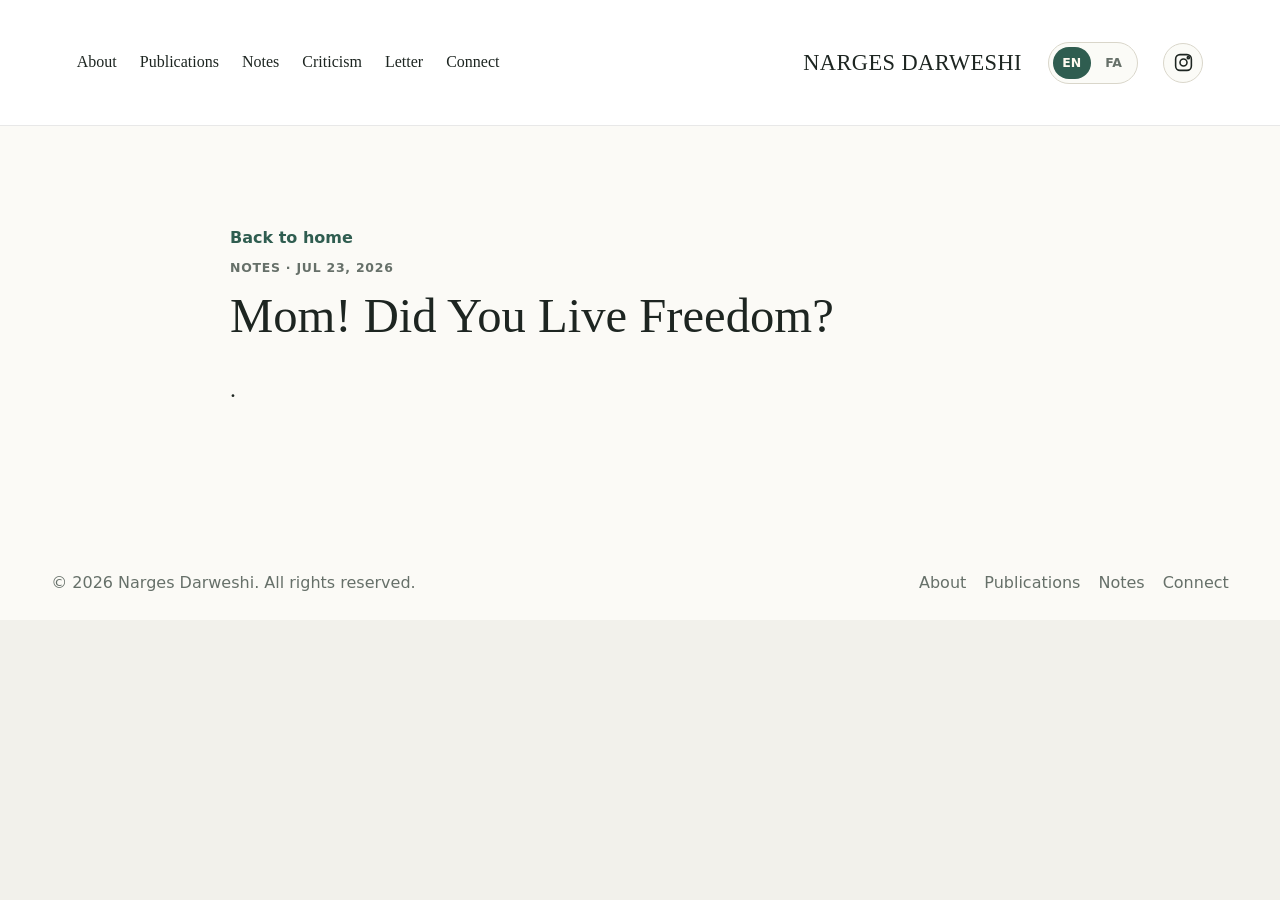
<file: outputs/article.html>
<!doctype html>
<html lang="en">
  <head>
    <meta charset="utf-8" />
    <meta name="viewport" content="width=device-width, initial-scale=1" />
    <title>Writing | Narges Darweshi</title>
    <meta
      name="description"
      content="Read writings, essays, blog posts, and translations by Narges Darweshi."
    />
    <link rel="stylesheet" href="styles.css" />
  </head>
  <body>
    <header class="site-header" aria-label="Site header">
      <a class="brand" href="index.html#top" aria-label="Narges Darweshi home">
        <span class="brand-mark">ND</span>
        <span>
          <strong>Narges Darweshi</strong>
          <small>Author &amp; Short Story Writer</small>
        </span>
      </a>
      <nav class="nav" aria-label="Primary navigation">
        <a href="index.html#about" data-en="About" data-fa="درباره">About</a>
        <a href="index.html#books" data-en="Publications" data-fa="انتشارات">Publications</a>
        <a href="index.html#notes" data-en="Notes" data-fa="یادداشت‌ها">Notes</a>
        <a href="index.html#critics" data-en="Criticism" data-fa="نقدها">Criticism</a>
        <a href="index.html#letter" data-en="Letter" data-fa="نامه">Letter</a>
        <a href="connect.html" data-en="Connect" data-fa="ارتباط">Connect</a>
      </nav>
      <div class="language-switch" aria-label="Language selector">
        <button class="language-button active" type="button" data-language="en">EN</button>
        <button class="language-button" type="button" data-language="fa">FA</button>
      </div>
      <a
        class="instagram-link"
        href="https://www.instagram.com/narges_darweshi?igsh=MTA2YWJrYWxqYmZ5MA%3D%3D&utm_source=qr"
        target="_blank"
        rel="noopener noreferrer"
        aria-label="Narges Darweshi on Instagram"
        title="Instagram"
      >
        <svg aria-hidden="true" viewBox="0 0 24 24" focusable="false">
          <rect x="3" y="3" width="18" height="18" rx="5"></rect>
          <circle cx="12" cy="12" r="4"></circle>
          <circle cx="17.5" cy="6.5" r="1.2"></circle>
        </svg>
      </a>
    </header>

    <main id="article-page" class="section article-page" aria-live="polite"></main>

    <footer class="site-footer">
      <p>&copy; 2026 Narges Darweshi. All rights reserved.</p>
      <div>
        <a href="index.html#about">About</a>
        <a href="index.html#books">Publications</a>
        <a href="index.html#notes">Notes</a>
        <a href="connect.html">Connect</a>
      </div>
    </footer>

    <script src="https://identity.netlify.com/v1/netlify-identity-widget.js"></script>
    <script src="script.js"></script>
  </body>
</html>
</file>
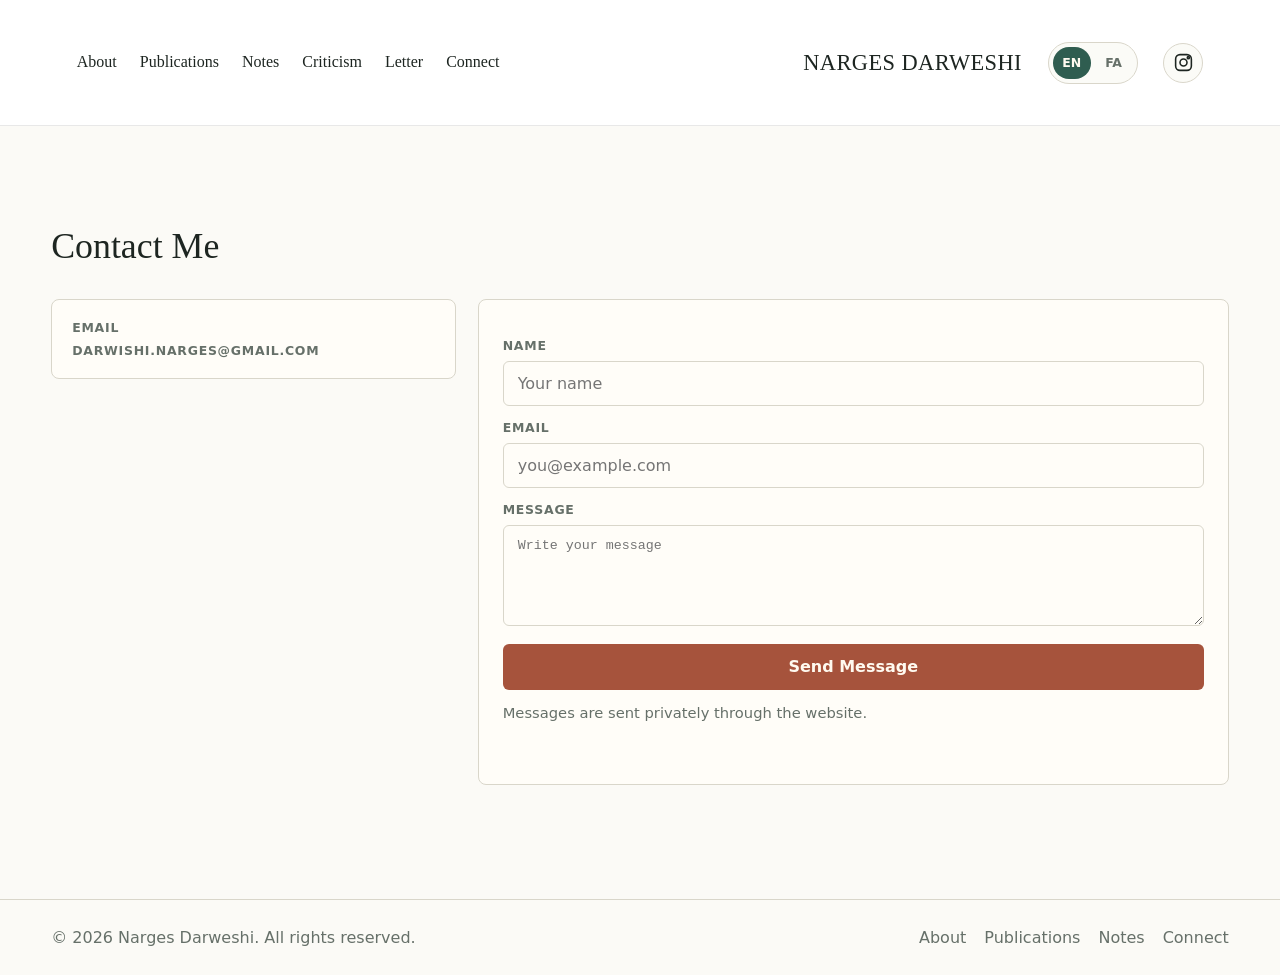
<file: outputs/connect.html>
<!doctype html>
<html lang="en">
  <head>
    <meta charset="utf-8" />
    <meta name="viewport" content="width=device-width, initial-scale=1" />
    <title>Connect | Narges Darweshi</title>
    <meta
      name="description"
      content="Connect with Narges Darweshi for readings, interviews, literary events, publishing questions, and correspondence."
    />
    <link rel="stylesheet" href="styles.css" />
  </head>
  <body>
    <form name="contact-message" method="POST" action="/thank-you.html" data-netlify="true" netlify netlify-honeypot="bot-field" hidden>
      <input type="hidden" name="form-name" value="contact-message" />
      <input name="bot-field" />
      <input name="Name" />
      <input name="Email" />
      <textarea name="Message"></textarea>
    </form>

    <header class="site-header" aria-label="Site header">
      <a class="brand" href="index.html#top" aria-label="Narges Darweshi home">
        <span class="brand-mark">ND</span>
        <span>
          <strong>Narges Darweshi</strong>
          <small>Author &amp; Short Story Writer</small>
        </span>
      </a>
      <nav class="nav" aria-label="Primary navigation">
        <a href="index.html#about" data-en="About" data-fa="درباره">About</a>
        <a href="index.html#books" data-en="Publications" data-fa="انتشارات">Publications</a>
        <a href="index.html#notes" data-en="Notes" data-fa="یادداشت‌ها">Notes</a>
        <a href="index.html#critics" data-en="Criticism" data-fa="نقدها">Criticism</a>
        <a href="index.html#letter" data-en="Letter" data-fa="نامه">Letter</a>
        <a href="connect.html" data-en="Connect" data-fa="ارتباط">Connect</a>
      </nav>
      <div class="language-switch" aria-label="Language selector">
        <button class="language-button active" type="button" data-language="en">EN</button>
        <button class="language-button" type="button" data-language="fa">FA</button>
      </div>
      <a
        class="instagram-link"
        href="https://www.instagram.com/narges_darweshi?igsh=MTA2YWJrYWxqYmZ5MA%3D%3D&utm_source=qr"
        target="_blank"
        rel="noopener noreferrer"
        aria-label="Narges Darweshi on Instagram"
        title="Instagram"
      >
        <svg aria-hidden="true" viewBox="0 0 24 24" focusable="false">
          <rect x="3" y="3" width="18" height="18" rx="5"></rect>
          <circle cx="12" cy="12" r="4"></circle>
          <circle cx="17.5" cy="6.5" r="1.2"></circle>
        </svg>
      </a>
    </header>

    <main>
      <section id="connect" class="section contact-section connect-page" aria-labelledby="connect-title">
        <div class="section-heading">
          <h1 id="connect-title" data-en="Contact Me" data-fa="تماس با من">Contact Me</h1>
        </div>

        <div class="contact-layout">
          <div class="contact-details">
            <a href="mailto:darwishi.narges@gmail.com" data-contact-email>
              <span data-en="Email" data-fa="ایمیل">Email</span>
              <span data-contact-email-text>darwishi.narges@gmail.com</span>
            </a>
          </div>

          <form class="contact-form" id="contact-form" name="contact-message" method="POST" action="/thank-you.html" data-netlify="true" netlify netlify-honeypot="bot-field">
            <input type="hidden" name="form-name" value="contact-message" />
            <p class="hidden-field">
              <label>Do not fill this out <input name="bot-field" /></label>
            </p>
            <label>
              <span data-en="Name" data-fa="نام">Name</span>
              <input
                id="contact-name"
                name="Name"
                type="text"
                required
                data-placeholder-en="Your name"
                data-placeholder-fa="نام شما"
                placeholder="Your name"
              />
            </label>
            <label>
              <span data-en="Email" data-fa="ایمیل">Email</span>
              <input id="contact-email" name="Email" type="email" required placeholder="you@example.com" />
            </label>
            <label>
              <span data-en="Message" data-fa="پیام">Message</span>
              <textarea
                id="contact-message"
                name="Message"
                rows="5"
                required
                data-placeholder-en="Write your message"
                data-placeholder-fa="پیام خود را بنویسید"
                placeholder="Write your message"
              ></textarea>
            </label>
            <button class="button primary" type="submit" data-en="Send Message" data-fa="ارسال پیام">Send Message</button>
            <p class="form-helper" data-en="Messages are sent privately through the website." data-fa="پیام‌ها به صورت خصوصی از طریق وب‌سایت ارسال می‌شوند.">Messages are sent privately through the website.</p>
            <p class="contact-form-note" role="status" aria-live="polite"></p>
          </form>
        </div>
      </section>
    </main>

    <footer class="site-footer">
      <p>&copy; 2026 Narges Darweshi. All rights reserved.</p>
      <div>
        <a href="index.html#about">About</a>
        <a href="index.html#books">Publications</a>
        <a href="index.html#notes">Notes</a>
        <a href="connect.html">Connect</a>
      </div>
    </footer>

    <script src="https://identity.netlify.com/v1/netlify-identity-widget.js"></script>
    <script src="script.js"></script>
  </body>
</html>
</file>
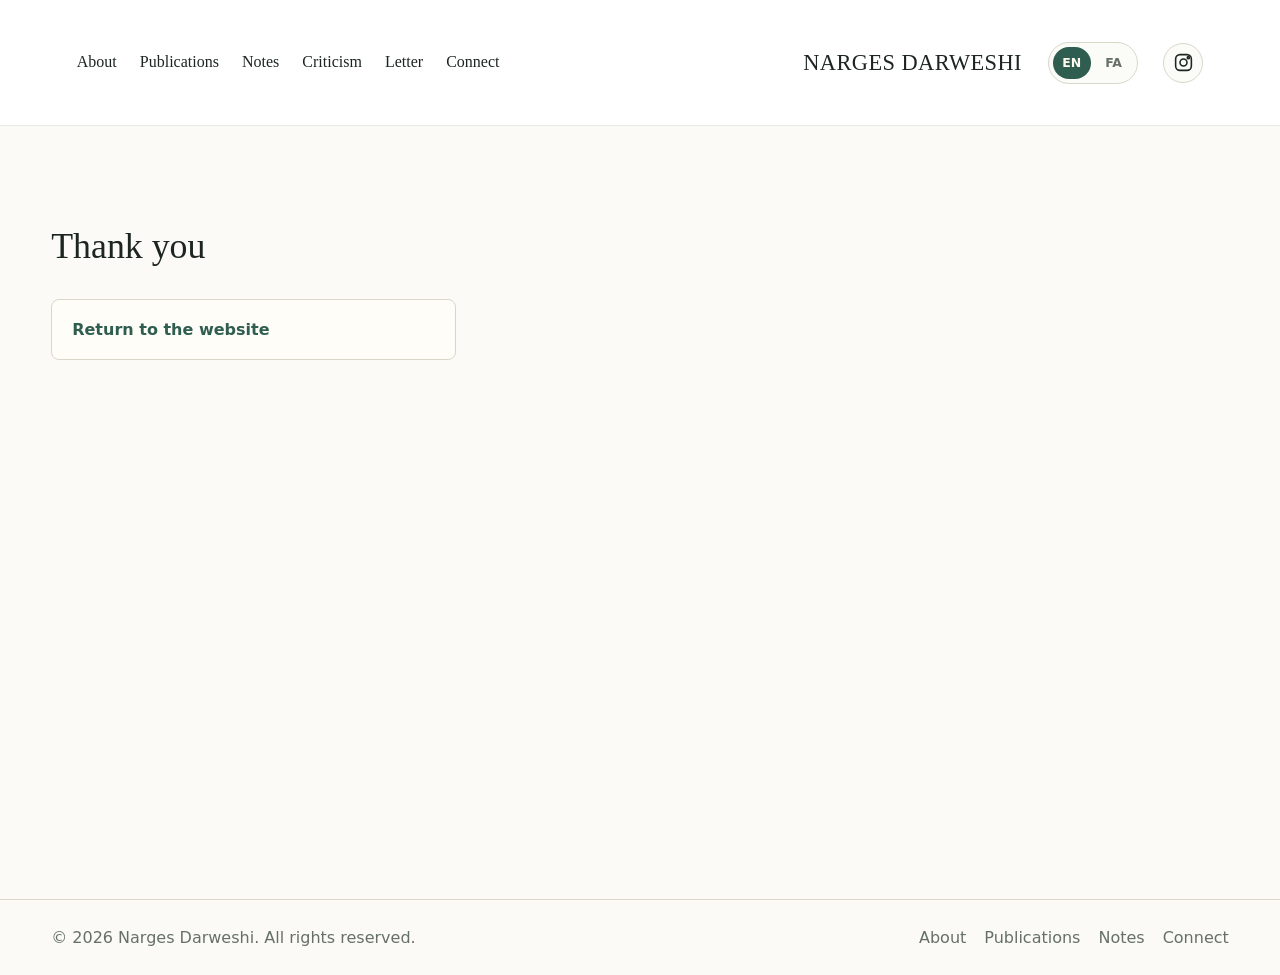
<file: outputs/thank-you.html>
<!doctype html>
<html lang="en">
  <head>
    <meta charset="utf-8" />
    <meta name="viewport" content="width=device-width, initial-scale=1" />
    <title>Thank You | Narges Darweshi</title>
    <meta name="description" content="Thank you for contacting Narges Darweshi." />
    <link rel="stylesheet" href="styles.css" />
  </head>
  <body>
    <header class="site-header" aria-label="Site header">
      <a class="brand" href="index.html#top" aria-label="Narges Darweshi home">
        <span class="brand-mark">ND</span>
        <span>
          <strong>Narges Darweshi</strong>
          <small>Author &amp; Short Story Writer</small>
        </span>
      </a>
      <nav class="nav" aria-label="Primary navigation">
        <a href="index.html#about" data-en="About" data-fa="درباره">About</a>
        <a href="index.html#books" data-en="Publications" data-fa="انتشارات">Publications</a>
        <a href="index.html#notes" data-en="Notes" data-fa="یادداشت‌ها">Notes</a>
        <a href="index.html#critics" data-en="Criticism" data-fa="نقدها">Criticism</a>
        <a href="index.html#letter" data-en="Letter" data-fa="نامه">Letter</a>
        <a href="connect.html" data-en="Connect" data-fa="ارتباط">Connect</a>
      </nav>
      <div class="language-switch" aria-label="Language selector">
        <button class="language-button active" type="button" data-language="en">EN</button>
        <button class="language-button" type="button" data-language="fa">FA</button>
      </div>
      <a
        class="instagram-link"
        href="https://www.instagram.com/narges_darweshi?igsh=MTA2YWJrYWxqYmZ5MA%3D%3D&utm_source=qr"
        target="_blank"
        rel="noopener noreferrer"
        aria-label="Narges Darweshi on Instagram"
        title="Instagram"
      >
        <svg aria-hidden="true" viewBox="0 0 24 24" focusable="false">
          <rect x="3" y="3" width="18" height="18" rx="5"></rect>
          <circle cx="12" cy="12" r="4"></circle>
          <circle cx="17.5" cy="6.5" r="1.2"></circle>
        </svg>
      </a>
    </header>

    <main class="section contact-section connect-page">
      <div class="section-heading">
        <h1 data-en="Thank you" data-fa="سپاسگزاریم">Thank you</h1>
      </div>
      <div class="contact-layout">
        <div class="contact-details">
          <a href="index.html#top" data-en="Return to the website" data-fa="بازگشت به وب‌سایت">Return to the website</a>
        </div>
      </div>
    </main>

    <footer class="site-footer">
      <p>&copy; 2026 Narges Darweshi. All rights reserved.</p>
      <div>
        <a href="index.html#about">About</a>
        <a href="index.html#books">Publications</a>
        <a href="index.html#notes">Notes</a>
        <a href="connect.html">Connect</a>
      </div>
    </footer>

    <script src="https://identity.netlify.com/v1/netlify-identity-widget.js"></script>
    <script src="script.js"></script>
  </body>
</html>
</file>
<file: outputs/styles.css>
:root {
  color-scheme: light;
  --ink: #1d2521;
  --muted: #667069;
  --paper: #fbfaf6;
  --page: #f2f1eb;
  --line: #d9d6ca;
  --green: #2f5d50;
  --green-dark: #193d35;
  --clay: #a6533c;
  --gold: #d6a94f;
  --blue: #415f75;
  --shadow: 0 18px 50px rgba(27, 35, 31, 0.14);
  --font-body: Inter, ui-sans-serif, system-ui, -apple-system, BlinkMacSystemFont, "Segoe UI", sans-serif;
  --font-heading: Georgia, "Times New Roman", serif;
  --font-hero-quote: Georgia, "Times New Roman", serif;
  --font-persian: "Vazirmatn", "Vazir", "Vaziri", "Tahoma", Arial, sans-serif;
  font-family: var(--font-body);
}

* {
  box-sizing: border-box;
}

html {
  scroll-behavior: smooth;
}

body {
  margin: 0;
  color: var(--ink);
  background: var(--page);
  font-family: var(--font-body);
}

body,
button,
input {
  font: inherit;
}

a {
  color: inherit;
  text-decoration: none;
}

.site-header {
  position: sticky;
  top: 0;
  z-index: 10;
  display: grid;
  grid-template-columns: minmax(0, 1fr) auto auto auto;
  align-items: center;
  gap: clamp(14px, 2vw, 28px);
  min-height: 126px;
  padding: 22px clamp(18px, 6vw, 88px);
  border-bottom: 1px solid rgba(29, 37, 33, 0.1);
  background: rgba(255, 255, 255, 0.96);
  backdrop-filter: blur(14px);
}

html[dir="rtl"] body {
  direction: ltr;
  font-family: var(--font-persian);
}

html[dir="rtl"] .hero-content,
html[dir="rtl"] .section-heading,
html[dir="rtl"] .post-card,
html[dir="rtl"] .book,
html[dir="rtl"] .about-copy,
html[dir="rtl"] .appearances,
html[dir="rtl"] .letter-section,
html[dir="rtl"] .critics-section,
html[dir="rtl"] .contact-section,
html[dir="rtl"] .contact-form,
html[dir="rtl"] .contact-details {
  direction: rtl;
  text-align: right;
}

html[dir="rtl"] .contact-form input,
html[dir="rtl"] .contact-form textarea {
  direction: rtl;
  text-align: right;
}

html[dir="rtl"] .site-header {
  direction: ltr;
}

html[dir="rtl"] .nav {
  direction: rtl;
}

html[dir="rtl"] .hero {
  direction: ltr;
}

html[dir="rtl"] .hero-content {
  direction: rtl;
  grid-column: 1;
}

html[dir="rtl"] .hero img {
  grid-column: 2;
}

html[lang="fa"] h1,
html[lang="fa"] h2,
html[lang="fa"] h3,
html[lang="fa"] h4,
html[lang="fa"] p,
html[lang="fa"] a,
html[lang="fa"] button,
html[lang="fa"] input,
html[lang="fa"] textarea,
html[lang="fa"] label,
html[lang="fa"] span,
html[lang="fa"] strong,
html[lang="fa"] small,
html[lang="fa"] blockquote {
  font-family: var(--font-persian);
}

html[lang="fa"] .eyebrow,
html[lang="fa"] .post-meta,
html[lang="fa"] .letter-form span,
html[lang="fa"] .search-label span,
html[lang="fa"] .critic-form span,
html[lang="fa"] .critic-card p {
  letter-spacing: 0;
  text-transform: none;
}

html[lang="fa"] .hero p:not(.eyebrow) {
  max-width: 660px;
  font-size: clamp(1.22rem, 1.62vw, 1.9rem);
  line-height: 1.85;
}

html[lang="fa"] .hero h1 {
  font-size: clamp(1.05rem, 1.45vw, 1.55rem);
  line-height: 1.45;
}

html[lang="fa"] h2 {
  font-size: clamp(1.32rem, 2.25vw, 2.28rem);
}

html[lang="fa"] h3 {
  font-size: 1.28rem;
}

html[lang="fa"] .brand strong {
  font-family: var(--font-heading);
  font-size: clamp(1.15rem, 1.9vw, 1.65rem);
}

html[lang="fa"] .hero-actions {
  justify-content: flex-start;
}

.brand {
  grid-column: 2;
  grid-row: 1;
  display: inline-flex;
  align-items: center;
  gap: 12px;
  justify-self: center;
  min-width: 0;
  text-align: center;
}

.brand-mark {
  display: none;
  place-items: center;
  width: 42px;
  aspect-ratio: 1;
  border: 1px solid var(--ink);
  border-radius: 50%;
  font-family: var(--font-heading);
  font-size: 0.9rem;
}

.brand strong,
.brand small {
  display: block;
}

.brand strong {
  font-family: var(--font-heading);
  font-size: clamp(1.12rem, 1.75vw, 1.72rem);
  font-weight: 400;
  letter-spacing: 0.02em;
  text-transform: uppercase;
}

.brand small {
  display: none;
  color: var(--muted);
  font-size: 0.78rem;
  margin-top: 2px;
}

.nav {
  grid-column: 1;
  grid-row: 1;
  display: flex;
  align-items: center;
  gap: clamp(12px, 1.8vw, 24px);
  justify-self: start;
  color: var(--ink);
  font-family: var(--font-heading);
  font-size: clamp(1rem, 1.18vw, 1.2rem);
}

.language-switch {
  grid-column: 3;
  grid-row: 1;
  justify-self: end;
  margin-right: 0;
  display: inline-flex;
  gap: 4px;
  padding: 4px;
  border: 1px solid var(--line);
  border-radius: 999px;
  background: rgba(251, 250, 246, 0.82);
}

.language-button {
  min-width: 38px;
  min-height: 32px;
  border: 0;
  border-radius: 999px;
  color: var(--muted);
  background: transparent;
  cursor: pointer;
  font-size: 0.78rem;
  font-weight: 900;
}

.language-button.active {
  color: #fffaf0;
  background: var(--green);
}

.instagram-link {
  grid-column: 4;
  grid-row: 1;
  justify-self: end;
  display: inline-grid;
  place-items: center;
  width: 40px;
  aspect-ratio: 1;
  border: 1px solid var(--line);
  border-radius: 50%;
  color: var(--ink);
  background: rgba(251, 250, 246, 0.82);
}

.instagram-link:hover {
  color: #fffaf0;
  border-color: var(--clay);
  background: var(--clay);
}

.instagram-link svg {
  width: 21px;
  height: 21px;
  fill: none;
  stroke: currentColor;
  stroke-width: 1.8;
}

.nav a {
  padding: 8px 0;
  border-bottom: 1px solid transparent;
}

.nav a:hover {
  border-color: var(--clay);
}

.hero {
  position: relative;
  min-height: min(760px, calc(100vh - 126px));
  display: grid;
  grid-template-columns: minmax(0, 0.47fr) minmax(0, 0.53fr);
  align-items: stretch;
  overflow: hidden;
  background: #7b7d70;
}

.hero img {
  position: relative;
  grid-column: 2;
  grid-row: 1;
  width: 100%;
  height: 100%;
  object-fit: cover;
  object-position: center 36%;
}

.hero-shade {
  display: none;
}

.hero-content {
  position: relative;
  z-index: 1;
  grid-column: 1;
  grid-row: 1;
  align-self: stretch;
  display: flex;
  flex-direction: column;
  justify-content: center;
  width: auto;
  padding: clamp(44px, 8vw, 120px) clamp(24px, 5vw, 88px);
  color: #e7ddd0;
}

.eyebrow {
  margin: 0 0 12px;
  color: var(--clay);
  font-size: 0.78rem;
  font-weight: 800;
  letter-spacing: 0.08em;
  text-transform: uppercase;
}

.hero .eyebrow {
  color: #d8cec0;
}

h1,
h2,
h3,
p {
  overflow-wrap: anywhere;
}

h1,
h2,
h3 {
  margin: 0;
  font-family: var(--font-heading);
  font-weight: 500;
  line-height: 1.05;
}

h1 {
  font-size: clamp(2.45rem, 5.8vw, 5.2rem);
}

.hero h1 {
  color: rgba(231, 221, 208, 0.88);
  font-size: clamp(1.25rem, 1.8vw, 2rem);
  font-weight: 400;
}

h2 {
  font-size: clamp(1.45rem, 2.65vw, 2.65rem);
}

h3 {
  font-size: 1.32rem;
}

.hero p:not(.eyebrow) {
  width: auto;
  max-width: 720px;
  margin: 22px 0 0;
  color: rgba(231, 221, 208, 0.92);
  font-family: var(--font-hero-quote);
  font-size: clamp(1.38rem, 2vw, 2.35rem);
  line-height: 1.6;
}

.hero-actions {
  display: flex;
  flex-wrap: wrap;
  gap: 12px;
  margin-top: 34px;
}

.button {
  display: inline-flex;
  align-items: center;
  justify-content: center;
  min-height: 46px;
  padding: 12px 18px;
  border: 1px solid transparent;
  border-radius: 6px;
  cursor: pointer;
  font-weight: 800;
}

.button.primary {
  color: #fffaf0;
  background: var(--clay);
}

.button.secondary {
  color: #fffaf0;
  border-color: rgba(255, 250, 240, 0.56);
  background: rgba(255, 250, 240, 0.1);
}

.intro-band {
  display: grid;
  grid-template-columns: repeat(3, 1fr);
  gap: 1px;
  background: var(--line);
  border-bottom: 1px solid var(--line);
}

.intro-band div {
  min-height: 104px;
  padding: 24px clamp(18px, 4vw, 48px);
  background: var(--paper);
}

.intro-band span,
.post-meta,
.letter-form span,
.search-label span {
  display: block;
  color: var(--muted);
  font-size: 0.78rem;
  font-weight: 800;
  letter-spacing: 0.06em;
  text-transform: uppercase;
}

.intro-band strong {
  display: block;
  margin-top: 8px;
  font-family: var(--font-heading);
  font-size: clamp(1.15rem, 2vw, 1.55rem);
  font-weight: 500;
}

.section {
  padding: clamp(56px, 8vw, 112px) clamp(18px, 4vw, 56px);
}

.section-heading {
  display: grid;
  grid-template-columns: minmax(0, 0.82fr) minmax(260px, 0.48fr);
  gap: 28px;
  max-width: 1180px;
  margin: 0 auto 34px;
  align-items: end;
}

.section-heading .eyebrow {
  grid-column: 1 / -1;
  margin-bottom: -12px;
}

.section-heading p:not(.eyebrow) {
  margin: 0;
  color: var(--muted);
  line-height: 1.65;
}

.archive-tools {
  display: grid;
  grid-template-columns: minmax(240px, 1fr) auto;
  gap: 16px;
  max-width: 1180px;
  margin: 0 auto 24px;
  align-items: end;
}

.search-label input,
.letter-form input {
  width: 100%;
  height: 48px;
  margin-top: 8px;
  padding: 0 14px;
  border: 1px solid var(--line);
  border-radius: 6px;
  color: var(--ink);
  background: #fffdf8;
  outline: none;
}

.search-label input:focus,
.letter-form input:focus {
  border-color: var(--green);
  box-shadow: 0 0 0 3px rgba(47, 93, 80, 0.14);
}

.filter-group {
  display: flex;
  flex-wrap: wrap;
  gap: 8px;
  justify-content: flex-end;
}

.filter {
  min-height: 42px;
  padding: 9px 13px;
  border: 1px solid var(--line);
  border-radius: 999px;
  color: var(--ink);
  background: var(--paper);
  cursor: pointer;
}

.filter.active,
.filter:hover {
  color: #fffaf0;
  border-color: var(--green);
  background: var(--green);
}

.post-grid {
  display: grid;
  grid-template-columns: repeat(3, minmax(0, 1fr));
  gap: 16px;
  max-width: 1180px;
  margin: 0 auto;
}

.post-card {
  min-height: 280px;
  display: flex;
  flex-direction: column;
  justify-content: space-between;
  gap: 22px;
  padding: 24px;
  border: 1px solid var(--line);
  border-radius: 8px;
  background: var(--paper);
}

.post-card.featured {
  grid-column: span 2;
  background: #e9ede5;
}

.post-card h3,
.book h3 {
  margin-top: 10px;
}

.post-card p:not(.post-meta),
.book p:not(.post-meta),
.about-copy p,
.letter-section p {
  color: var(--muted);
  line-height: 1.65;
}

.post-card a,
.text-link {
  color: var(--green);
  font-weight: 800;
}

.books-section {
  background: var(--paper);
  border-block: 1px solid var(--line);
}

.critics-section {
  background: #fffdf8;
  border-top: 1px solid var(--line);
}

.critics-layout {
  display: grid;
  grid-template-columns: minmax(0, 0.72fr) minmax(300px, 0.38fr);
  gap: 22px;
  max-width: 1180px;
  margin: 0 auto;
  align-items: start;
}

.critic-list {
  display: grid;
  grid-template-columns: repeat(2, minmax(0, 1fr));
  gap: 16px;
}

.critic-card,
.critic-form {
  border: 1px solid var(--line);
  border-radius: 8px;
  background: var(--paper);
}

.critic-card {
  padding: 24px;
}

.critic-card h3 {
  margin-top: 8px;
}

.empty-state {
  grid-column: 1 / -1;
  margin: 0;
  padding: 24px;
  border: 1px solid var(--line);
  border-radius: 8px;
  color: var(--muted);
  background: var(--paper);
  line-height: 1.55;
}

.critic-empty {
  grid-column: auto;
}

.critic-empty h3 {
  margin: 0 0 10px;
}

.critic-empty p {
  margin: 0;
}

.critic-empty .text-link {
  display: inline-flex;
  margin-top: 18px;
}

.critic-card blockquote {
  margin: 18px 0 0;
  color: var(--ink);
  font-family: var(--font-hero-quote);
  font-size: clamp(1.12rem, 1.6vw, 1.45rem);
  line-height: 1.4;
}

.critic-type,
.critic-source {
  margin: 0;
  color: var(--muted);
  font-size: 0.82rem;
  font-weight: 900;
  letter-spacing: 0.06em;
  text-transform: uppercase;
}

.critic-source {
  margin-top: 10px;
  color: var(--clay);
}

.critic-summary {
  margin: 16px 0 0;
  color: var(--muted);
  line-height: 1.65;
}

.critic-card .text-link {
  display: inline-flex;
  margin-top: 18px;
}

.critic-form {
  padding: 24px;
}

.critic-form h3 {
  margin-bottom: 18px;
}

.critic-form label {
  display: block;
  margin-top: 14px;
}

.critic-form span {
  display: block;
  color: var(--muted);
  font-size: 0.78rem;
  font-weight: 800;
  letter-spacing: 0.06em;
  text-transform: uppercase;
}

.critic-form textarea,
.critic-form input {
  width: 100%;
  margin-top: 8px;
  padding: 12px 14px;
  border: 1px solid var(--line);
  border-radius: 6px;
  color: var(--ink);
  background: #fffdf8;
  outline: none;
  resize: vertical;
}

.critic-form textarea:focus,
.critic-form input:focus {
  border-color: var(--green);
  box-shadow: 0 0 0 3px rgba(47, 93, 80, 0.14);
}

.critic-form .button {
  width: 100%;
  margin-top: 14px;
}

.critic-form-note {
  min-height: 24px;
  margin: 12px 0 0;
  color: var(--muted);
  font-size: 0.92rem;
}

.article-page {
  background: var(--paper);
}

.article-reader {
  max-width: 820px;
  margin: 0 auto;
}

.article-reader h1 {
  margin: 16px 0 26px;
  color: var(--ink);
  font-size: clamp(1.85rem, 3.8vw, 3.15rem);
}

.article-body {
  color: var(--ink);
  font-family: var(--font-heading);
  font-size: clamp(1.18rem, 2vw, 1.48rem);
  line-height: 1.8;
}

.article-body p {
  margin: 0 0 1.35em;
}


.bookshelf {
  display: grid;
  grid-template-columns: repeat(3, minmax(0, 1fr));
  gap: 18px;
  max-width: 1180px;
  margin: 0 auto;
}

.book {
  display: grid;
  grid-template-columns: 118px minmax(0, 1fr);
  gap: 18px;
  padding: 18px;
  border: 1px solid var(--line);
  border-radius: 8px;
  background: #fffdf8;
}

.book-cover {
  display: grid;
  place-items: end center;
  min-height: 190px;
  padding: 16px 12px;
  border-radius: 4px;
  color: #fffaf0;
  box-shadow: var(--shadow);
}

.book-cover span {
  font-family: var(--font-heading);
  font-size: 1.05rem;
  line-height: 1.08;
  text-align: center;
}

.book-cover img {
  display: block;
  width: 100%;
  height: 100%;
  min-height: 190px;
  border-radius: 4px;
  object-fit: cover;
}

.cover-one {
  background: linear-gradient(145deg, #233b37, #7d483b);
}

.cover-two {
  background: linear-gradient(145deg, #304d62, #c8a75b);
}

.cover-three {
  background: linear-gradient(145deg, #603d46, #2f5d50);
}

.about-section {
  display: grid;
  grid-template-columns: minmax(0, 0.76fr) minmax(260px, 0.34fr);
  gap: clamp(26px, 6vw, 74px);
  max-width: 1180px;
  margin: 0 auto;
}

.about-copy h2 {
  max-width: 840px;
}

.about-copy h1 {
  max-width: 840px;
  font-size: clamp(1.65rem, 2.8vw, 2.55rem);
}

.appearances {
  align-self: start;
  padding: 24px;
  border: 1px solid var(--line);
  border-radius: 8px;
  background: var(--paper);
}

.appearances ul {
  list-style: none;
  padding: 0;
  margin: 18px 0 0;
}

.appearances li {
  display: grid;
  grid-template-columns: 62px 1fr;
  gap: 12px;
  padding: 14px 0;
  border-top: 1px solid var(--line);
  color: var(--muted);
  line-height: 1.45;
}

.appearances span {
  color: var(--clay);
  font-weight: 800;
}

.letter-section {
  display: grid;
  grid-template-columns: minmax(0, 0.72fr) minmax(280px, 0.42fr);
  gap: 28px;
  padding: clamp(44px, 7vw, 78px) clamp(18px, 4vw, 56px);
  color: #e8ded1;
  background: #7d8072;
  border-top: 0;
  border-bottom: 0;
}

.contact-section {
  background: var(--paper);
  border-bottom: 1px solid var(--line);
}

.contact-section .section-heading {
  align-items: center;
}

.contact-section h1 {
  color: var(--ink);
  font-size: clamp(1.65rem, 2.8vw, 2.55rem);
  line-height: 1.02;
}

.connect-page {
  min-height: calc(100vh - 126px);
}

.contact-layout {
  display: grid;
  grid-template-columns: minmax(260px, 0.35fr) minmax(0, 0.65fr);
  gap: 22px;
  max-width: 1180px;
  margin: 0 auto;
  align-items: start;
}

.contact-details {
  display: grid;
  gap: 12px;
}

.contact-details a,
.contact-form {
  border: 1px solid var(--line);
  border-radius: 8px;
  background: #fffdf8;
}

.contact-details a {
  display: grid;
  gap: 8px;
  padding: 20px;
  color: var(--green);
  font-weight: 800;
}

.contact-details span,
.contact-form span {
  display: block;
  color: var(--muted);
  font-size: 0.78rem;
  font-weight: 800;
  letter-spacing: 0.06em;
  text-transform: uppercase;
}

.contact-form {
  padding: 24px;
}

.contact-form label {
  display: block;
  margin-top: 14px;
}

.contact-form label:first-child {
  margin-top: 0;
}

.contact-form input,
.contact-form textarea {
  width: 100%;
  margin-top: 8px;
  padding: 12px 14px;
  border: 1px solid var(--line);
  border-radius: 6px;
  color: var(--ink);
  background: #fffdf8;
  outline: none;
  resize: vertical;
}

.contact-form input:focus,
.contact-form textarea:focus {
  border-color: var(--green);
  box-shadow: 0 0 0 3px rgba(47, 93, 80, 0.14);
}

.contact-form .button {
  width: 100%;
  margin-top: 14px;
}

.contact-form-note {
  min-height: 24px;
  margin: 12px 0 0;
  color: var(--muted);
  font-size: 0.92rem;
}

.form-helper {
  margin: 12px 0 0;
  color: var(--muted);
  font-size: 0.92rem;
  line-height: 1.5;
}

.letter-section h2 {
  color: #fff8ec;
  line-height: 1.05;
}

.letter-section p,
.letter-section .eyebrow {
  color: rgba(255, 248, 236, 0.92);
}

.letter-form {
  align-self: center;
}

.letter-form input {
  color: #fffaf0;
  border-color: rgba(255, 248, 236, 0.82);
  background: rgba(255, 255, 255, 0.16);
}

.letter-form span {
  color: rgba(255, 248, 236, 0.96);
}

.letter-form input::placeholder {
  color: rgba(255, 250, 240, 0.78);
}

.letter-section .form-note {
  color: rgba(255, 248, 236, 0.88);
}

.letter-form .button {
  width: 100%;
  margin-top: 12px;
}

.form-note {
  min-height: 24px;
  margin: 12px 0 0;
  font-size: 0.92rem;
}

.site-footer {
  display: flex;
  align-items: center;
  justify-content: space-between;
  gap: 18px;
  padding: 28px clamp(18px, 4vw, 56px);
  color: var(--muted);
  background: var(--paper);
}

.site-footer p {
  margin: 0;
}

.site-footer div {
  display: flex;
  gap: 18px;
}

[hidden] {
  display: none !important;
}

.hidden-field {
  display: none;
}

@media (max-width: 960px) {
  .section-heading,
  .archive-tools,
  .about-section,
  .letter-section,
  .contact-layout,
  .critics-layout {
    grid-template-columns: 1fr;
  }

  .post-grid,
  .bookshelf,
  .critic-list {
    grid-template-columns: 1fr 1fr;
  }

  .post-card.featured {
    grid-column: span 1;
  }

  .filter-group {
    justify-content: flex-start;
  }
}

@media (max-width: 700px) {
  .site-header {
    position: static;
    grid-template-columns: 1fr auto;
    grid-template-rows: auto auto auto;
    align-items: center;
    gap: 18px 14px;
    min-height: auto;
    padding: 24px 24px 28px;
  }

  .brand {
    grid-column: 1 / -1;
    grid-row: 1;
    width: 100%;
    justify-self: start;
    text-align: left;
  }

  .brand strong {
    font-size: clamp(1.28rem, 6.4vw, 1.92rem);
    line-height: 0.98;
    letter-spacing: 0.01em;
  }

  .nav {
    grid-column: 1 / -1;
    grid-row: 2;
    width: 100%;
    justify-content: flex-start;
    gap: 18px;
    overflow-x: auto;
    padding-bottom: 4px;
    font-size: 1.15rem;
    white-space: nowrap;
  }

  .language-switch {
    grid-column: 1;
    grid-row: 3;
    margin-right: 0;
    align-self: flex-start;
    justify-self: start;
  }

  .instagram-link {
    grid-column: 2;
    grid-row: 3;
    align-self: flex-start;
    justify-self: end;
  }

  html[lang="fa"] .brand {
    text-align: left;
  }

  html[lang="fa"] .brand strong {
    font-size: clamp(1.18rem, 5.8vw, 1.72rem);
  }

  html[lang="fa"] .nav {
    justify-content: flex-start;
    font-size: 1rem;
  }

  .hero {
    grid-template-columns: 1fr;
    min-height: auto;
  }

  .hero img {
    grid-column: 1;
    grid-row: 1;
    height: min(76vh, 620px);
    object-position: center 34%;
  }

  .hero-content {
    grid-column: 1;
    grid-row: 2;
  }

  html[dir="rtl"] .hero-content,
  html[dir="rtl"] .hero img {
    grid-column: 1;
  }

  h1 {
    font-size: clamp(2rem, 10vw, 3.2rem);
  }

  .hero h1 {
    font-size: 1.18rem;
  }

  .hero p:not(.eyebrow),
  html[lang="fa"] .hero p:not(.eyebrow) {
    width: auto;
    max-width: 100%;
    font-size: clamp(1.18rem, 4.6vw, 1.78rem);
  }

  .intro-band,
  .post-grid,
  .bookshelf,
  .critic-list {
    grid-template-columns: 1fr;
  }

  .book {
    grid-template-columns: 96px minmax(0, 1fr);
  }

  .book-cover {
    min-height: 158px;
  }

  .site-footer {
    align-items: flex-start;
    flex-direction: column;
  }
}

@media (max-width: 430px) {
  .site-header {
    padding-inline: 20px;
  }

  .brand strong {
    font-size: clamp(1.22rem, 6vw, 1.78rem);
  }

  .nav {
    gap: 14px;
    font-size: 1.02rem;
  }

  .hero-actions,
  .button {
    width: 100%;
  }

  .book {
    grid-template-columns: 1fr;
  }

  .book-cover {
    width: min(150px, 100%);
  }
}
</file>
